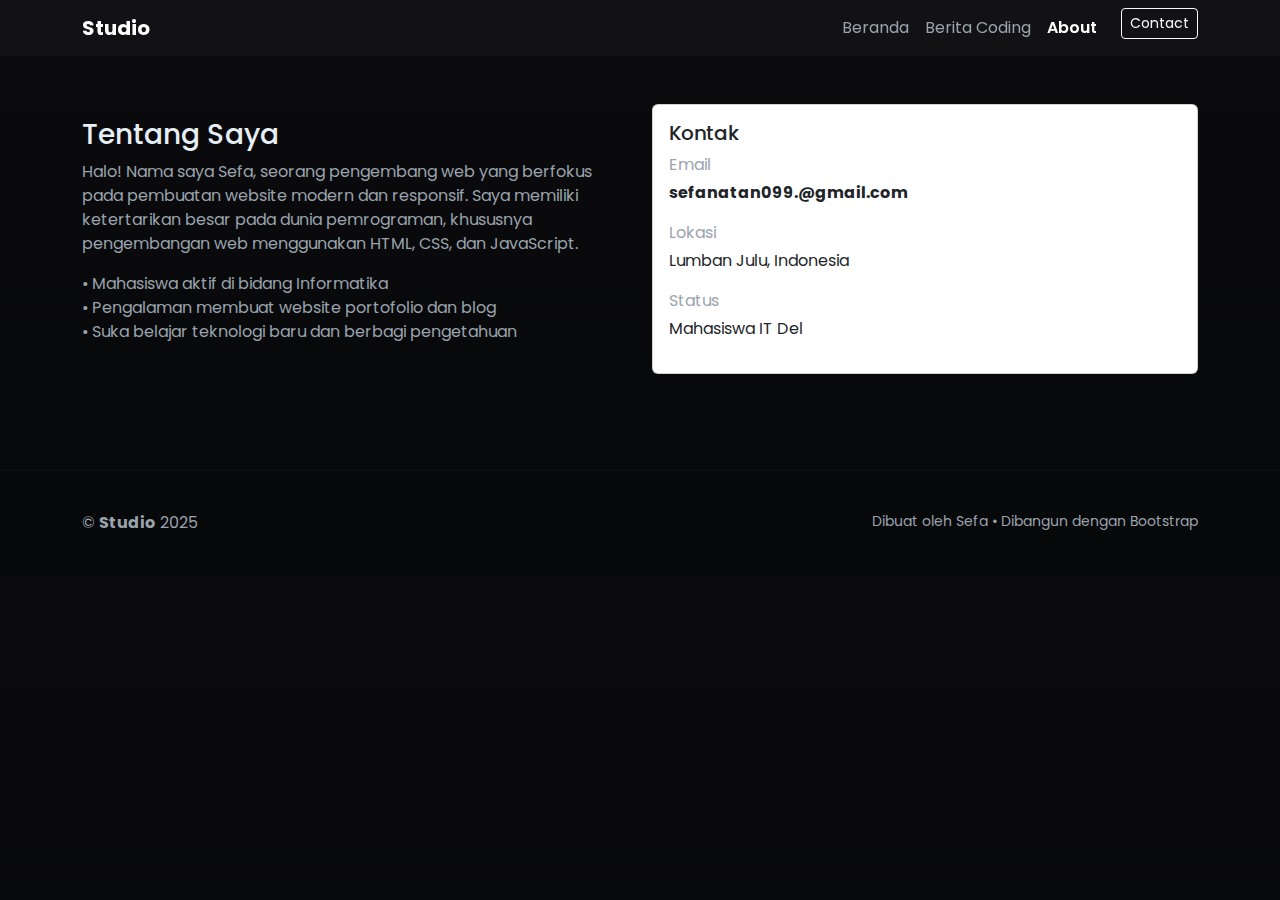
<file: about.html>
<!DOCTYPE html>
<html lang="id">
  <head>
    <meta charset="utf-8" />
    <meta name="viewport" content="width=device-width,initial-scale=1" />
    <title>Studio — About</title>
    <link
      href="https://fonts.googleapis.com/css2?family=Poppins:wght@300;400;600;700&display=swap"
      rel="stylesheet"
    />
    <link
      href="https://cdn.jsdelivr.net/npm/bootstrap@5.3.2/dist/css/bootstrap.min.css"
      rel="stylesheet"
    />
    <link href="style.css" rel="stylesheet" />
  </head>
  <body>
    <!-- NAVBAR -->
    <nav class="navbar navbar-expand-lg navbar-dark">
      <div class="container">
        <a class="navbar-brand" href="index.html">Studio</a>
        <button
          class="navbar-toggler"
          type="button"
          data-bs-toggle="collapse"
          data-bs-target="#nav"
        >
          <span class="navbar-toggler-icon"></span>
        </button>
        <div class="collapse navbar-collapse" id="nav">
          <ul class="navbar-nav ms-auto">
            <li class="nav-item">
              <a class="nav-link" href="index.html">Beranda</a>
            </li>
            <li class="nav-item">
              <a class="nav-link" href="DetailBlog.html">Berita Coding</a>
            </li>
            <li class="nav-item">
              <a class="nav-link active" href="about.html">About</a>
            </li>
            <li class="nav-item ms-3">
              <a class="btn btn-outline-light btn-sm" href="#">Contact</a>
            </li>
          </ul>
        </div>
      </div>
    </nav>

    <!-- ABOUT -->
    <section class="py-5">
      <div class="container">
        <div class="row align-items-center g-4">
          <div class="col-md-6">
            <h3>Tentang Saya</h3>
            <p class="text-muted">
              Halo! Nama saya Sefa, seorang pengembang web yang berfokus pada
              pembuatan website modern dan responsif. Saya memiliki ketertarikan
              besar pada dunia pemrograman, khususnya pengembangan web
              menggunakan HTML, CSS, dan JavaScript.
            </p>
            <ul class="text-muted list-unstyled">
              <li>• Mahasiswa aktif di bidang Informatika</li>
              <li>• Pengalaman membuat website portofolio dan blog</li>
              <li>• Suka belajar teknologi baru dan berbagi pengetahuan</li>
            </ul>
          </div>
          <div class="col-md-6">
            <div class="card p-3">
              <h5>Kontak</h5>
              <p class="text-muted mb-1">Email</p>
              <p><strong>sefanatan099.@gmail.com</strong></p>
              <p class="text-muted mb-1">Lokasi</p>
              <p>Lumban Julu, Indonesia</p>
              <p class="text-muted mb-1">Status</p>
              <p>Mahasiswa IT Del</p>
            </div>
          </div>
        </div>
      </div>
    </section>

    <!-- FOOTER -->
    <footer>
      <div class="container d-flex justify-content-between">
        <div>&copy; <strong>Studio</strong> 2025</div>
        <div class="text-muted small">
          Dibuat oleh Sefa • Dibangun dengan Bootstrap
        </div>
      </div>
    </footer>
  </body>
</html>
</file>
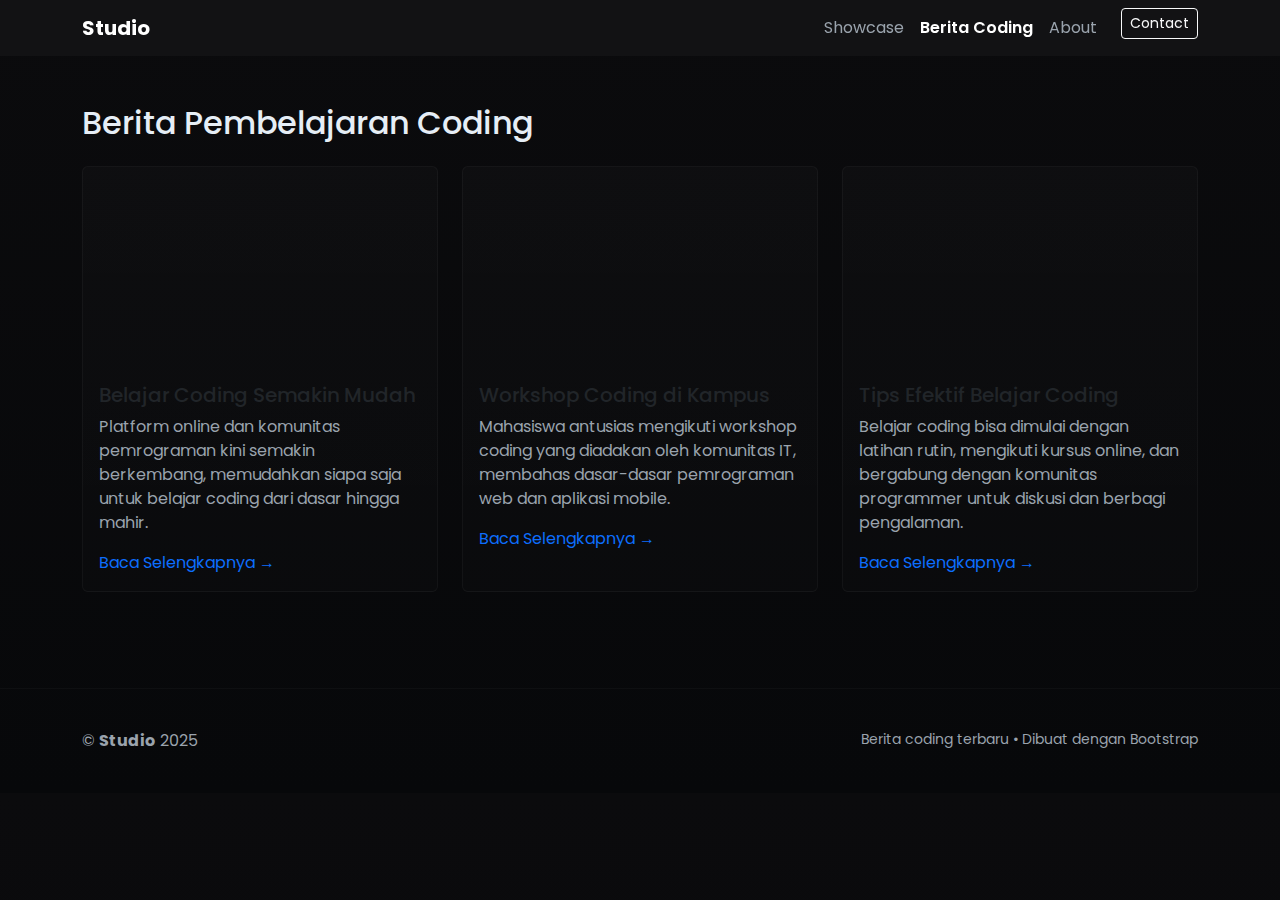
<file: DetailBlog.html>
<!DOCTYPE html>
<html lang="id">
  <head>
    <meta charset="utf-8" />
    <meta name="viewport" content="width=device-width,initial-scale=1" />
    <title>Studio — Berita Coding</title>
    <link
      href="https://fonts.googleapis.com/css2?family=Poppins:wght@300;400;600;700&display=swap"
      rel="stylesheet"
    />
    <link
      href="https://cdn.jsdelivr.net/npm/bootstrap@5.3.2/dist/css/bootstrap.min.css"
      rel="stylesheet"
    />
    <link href="style.css" rel="stylesheet" />
  </head>
  <body>
    <!-- NAVBAR -->
    <nav class="navbar navbar-expand-lg navbar-dark">
      <div class="container">
        <a class="navbar-brand" href="index.html">Studio</a>
        <button
          class="navbar-toggler"
          type="button"
          data-bs-toggle="collapse"
          data-bs-target="#nav"
        >
          <span class="navbar-toggler-icon"></span>
        </button>
        <div class="collapse navbar-collapse" id="nav">
          <ul class="navbar-nav ms-auto">
            <li class="nav-item">
              <a class="nav-link" href="index.html">Showcase</a>
            </li>
            <li class="nav-item">
              <a class="nav-link active" href="DetailBlog.html"
                >Berita Coding</a
              >
            </li>
            <li class="nav-item">
              <a class="nav-link" href="about.html">About</a>
            </li>
            <li class="nav-item ms-3">
              <a class="btn btn-outline-light btn-sm" href="#">Contact</a>
            </li>
          </ul>
        </div>
      </div>
    </nav>

    <!-- BERITA CODING -->
    <section class="projects py-5">
      <div class="container">
        <h2 class="mb-4">Berita Pembelajaran Coding</h2>
        <div class="row g-4">
          <!-- Card Berita Coding -->
          <div class="col-md-4">
            <div class="card h-100">
              <div
                class="project-figure"
                style="
                  background-image: url('https://images.unsplash.com/photo-1519389950473-47ba0277781c?auto=format&fit=crop&w=800&q=80');
                  height: 200px;
                  background-size: cover;
                "
              ></div>
              <div class="card-body">
                <h5 class="card-title">Belajar Coding Semakin Mudah</h5>
                <p class="text-muted">
                  Platform online dan komunitas pemrograman kini semakin
                  berkembang, memudahkan siapa saja untuk belajar coding dari
                  dasar hingga mahir.
                </p>
                <a href="#" class="stretched-link text-decoration-none"
                  >Baca Selengkapnya →</a
                >
              </div>
            </div>
          </div>
          <!-- Card Berita Lain -->
          <div class="col-md-4">
            <div class="card h-100">
              <div
                class="project-figure"
                style="
                  background-image: url('https://images.unsplash.com/photo-1461749280684-dccba630e2f6?auto=format&fit=crop&w=800&q=80');
                  height: 200px;
                  background-size: cover;
                "
              ></div>
              <div class="card-body">
                <h5 class="card-title">Workshop Coding di Kampus</h5>
                <p class="text-muted">
                  Mahasiswa antusias mengikuti workshop coding yang diadakan
                  oleh komunitas IT, membahas dasar-dasar pemrograman web dan
                  aplikasi mobile.
                </p>
                <a href="#" class="stretched-link text-decoration-none"
                  >Baca Selengkapnya →</a
                >
              </div>
            </div>
          </div>
          <!-- Card Berita Lain -->
          <div class="col-md-4">
            <div class="card h-100">
              <div
                class="project-figure"
                style="
                  background-image: url('https://images.unsplash.com/photo-1519125323398-675f0ddb6308?auto=format&fit=crop&w=800&q=80');
                  height: 200px;
                  background-size: cover;
                "
              ></div>
              <div class="card-body">
                <h5 class="card-title">Tips Efektif Belajar Coding</h5>
                <p class="text-muted">
                  Belajar coding bisa dimulai dengan latihan rutin, mengikuti
                  kursus online, dan bergabung dengan komunitas programmer untuk
                  diskusi dan berbagi pengalaman.
                </p>
                <a href="#" class="stretched-link text-decoration-none"
                  >Baca Selengkapnya →</a
                >
              </div>
            </div>
          </div>
        </div>
      </div>
    </section>

    <!-- FOOTER -->
    <footer>
      <div class="container d-flex justify-content-between">
        <div>&copy; <strong>Studio</strong> 2025</div>
        <div class="text-muted small">
          Berita coding terbaru • Dibuat dengan Bootstrap
        </div>
      </div>
    </footer>
  </body>
</html>
</file>
<file: style.css>
:root {
  --bg: #0b0b0d;
  --card: #0f1720;
  --muted: #9aa3ad;
  --accent: #ff6b6b;
}

body {
  font-family: "Poppins", sans-serif;
  background: linear-gradient(180deg, var(--bg) 0%, #07080a 100%);
  color: #e6eef6;
  -webkit-font-smoothing: antialiased;
  -moz-osx-font-smoothing: grayscale;
}

/* NAVBAR */
.navbar {
  background: rgba(255, 255, 255, 0.03);
  backdrop-filter: blur(6px);
}
.navbar-brand {
  font-weight: 700;
  color: #fff;
}
.nav-link {
  color: var(--muted) !important;
}
.nav-link.active {
  color: #fff !important;
  font-weight: 600;
}

/* HERO */
.hero {
  padding: 6rem 0 4rem;
}
.hero .eyebrow {
  color: var(--accent);
  font-weight: 600;
  text-transform: uppercase;
  font-size: 0.85rem;
}
.hero h1 {
  font-size: clamp(2rem, 4vw, 3.2rem);
  font-weight: 700;
  margin-top: 0.5rem;
  line-height: 1.02;
}
.hero p.lead {
  color: var(--muted);
  margin-top: 0.8rem;
  max-width: 60ch;
}

/* PROJECTS */
.projects .card {
  background: linear-gradient(
    180deg,
    rgba(255, 255, 255, 0.02),
    rgba(255, 255, 255, 0.01)
  );
  border: 1px solid rgba(255, 255, 255, 0.04);
  transition: all 0.3s;
}
.projects .card:hover {
  transform: translateY(-10px) scale(1.01);
  box-shadow: 0 20px 40px rgba(2, 6, 23, 0.6);
}
.project-figure {
  height: 220px;
  background-size: cover;
  background-position: center;
}

/* ABOUT */
.text-muted {
  color: var(--muted) !important;
}

/* FOOTER */
footer {
  padding: 2.5rem 0;
  color: var(--muted);
  border-top: 1px solid rgba(255, 255, 255, 0.03);
  margin-top: 3rem;
}
</file>
